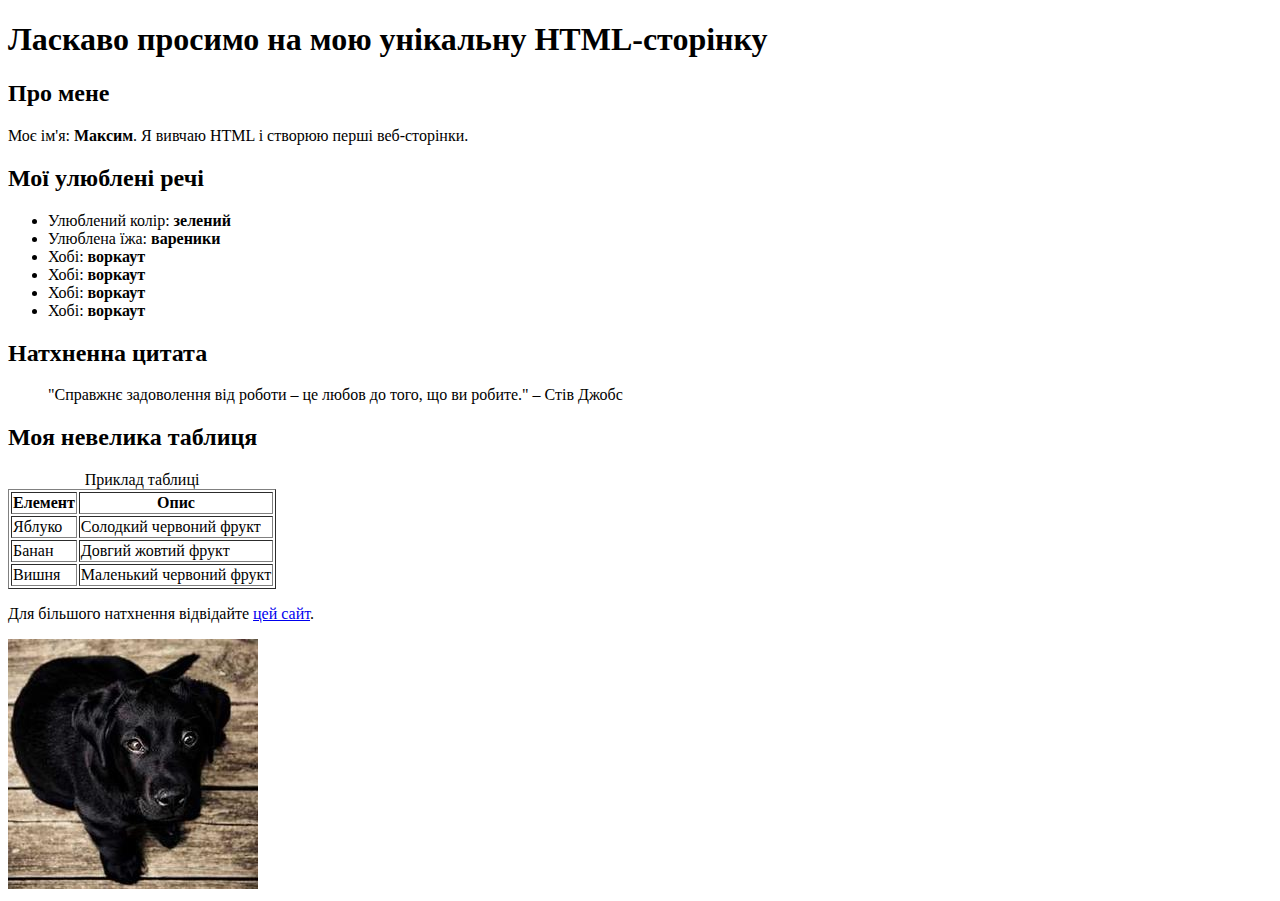
<file: Lab1/index.html>
<!DOCTYPE html>
<html lang="uk">

<head>
  <meta charset="UTF-8">
  <meta name="viewport" content="width=device-width, initial-scale=1.0">
  <title>Моя унікальна HTML-сторінка</title>
</head>

<body>
  <h1>Ласкаво просимо на мою унікальну HTML-сторінку</h1>

  <h2>Про мене</h2>
  <p>Моє ім'я: <b>Максим</b>. Я вивчаю HTML і створюю перші веб-сторінки.</p>

  <h2>Мої улюблені речі</h2>
  <ul>
    <li>Улюблений колір: <b>зелений</b></li>
    <li>Улюблена їжа: <b>вареники</b></li>
    <li>Хобі: <b>воркаут</b></li>
    <li>Хобі: <b>воркаут</b></li>
    <li>Хобі: <b>воркаут</b></li>
    <li>Хобі: <b>воркаут</b></li>
  </ul>

  <h2>Натхненна цитата</h2>
  <blockquote>
    "Справжнє задоволення від роботи – це любов до того, що ви робите." – Стів Джобс
  </blockquote>

  <h2>Моя невелика таблиця</h2>
  <table border="1">
    <caption>Приклад таблиці</caption>
    <thead>
      <tr>
        <th>Елемент</th>
        <th>Опис</th>
      </tr>
    </thead>
    <tbody>
      <tr>
        <td>Яблуко</td>
        <td>Солодкий червоний фрукт</td>
      </tr>
      <tr>
        <td>Банан</td>
        <td>Довгий жовтий фрукт</td>
      </tr>
      <tr>
        <td>Вишня</td>
        <td>Маленький червоний фрукт</td>
      </tr>
    </tbody>
  </table>

  <p>Для більшого натхнення відвідайте <a href="https://google.com">цей сайт</a>.</p>
  <img src="237-250x250.jpg" alt="dog">
</body>

</html>
</file>
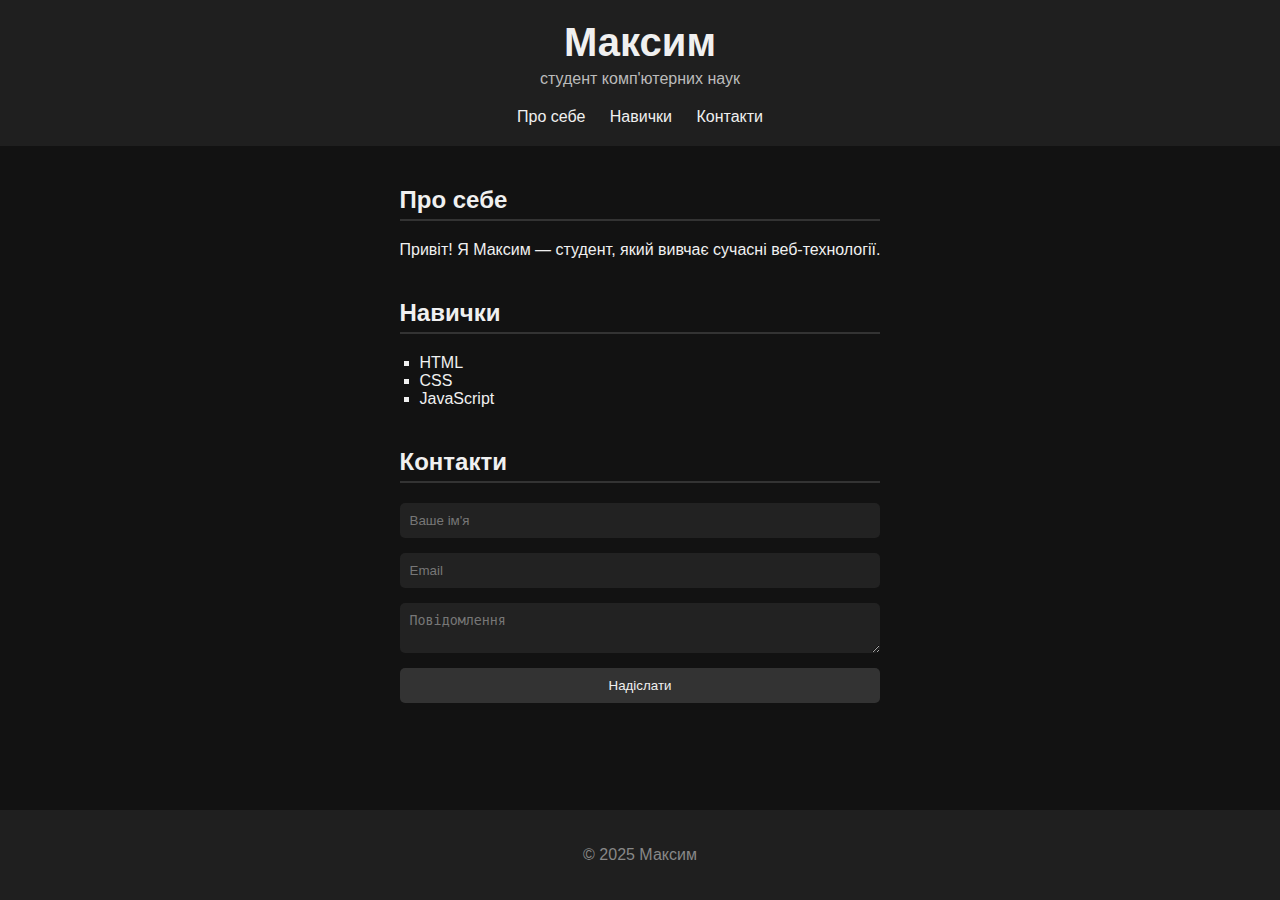
<file: lab10/index.html>
<!DOCTYPE html>
<html lang="uk">

<head>
  <meta charset="UTF-8">
  <meta name="viewport" content="width=device-width, initial-scale=1">
  <title>Максим — сайт-візитка</title>
  <link rel="stylesheet" href="style.css">
</head>

<body>

  <header>
    <h1>Максим</h1>
    <p>студент комп'ютерних наук</p>
    <nav>
      <a href="#about">Про себе</a>
      <a href="#skills">Навички</a>
      <a href="#contact">Контакти</a>
    </nav>
  </header>

  <main>
    <section id="about">
      <h2>Про себе</h2>
      <p>Привіт! Я Максим — студент, який вивчає сучасні веб-технології.</p>
    </section>

    <section id="skills">
      <h2>Навички</h2>
      <ul>
        <li>HTML</li>
        <li>CSS</li>
        <li>JavaScript</li>
      </ul>
    </section>

    <section id="contact">
      <h2>Контакти</h2>
      <form id="contactForm">
        <input type="text" id="name" placeholder="Ваше ім'я">
        <input type="email" id="email" placeholder="Email">
        <textarea id="message" placeholder="Повідомлення"></textarea>
        <button type="submit">Надіслати</button>
      </form>
    </section>
  </main>

  <footer>
    <p>&copy; 2025 Максим</p>
  </footer>

  <script src="script.js"></script>
</body>

</html>
</file>
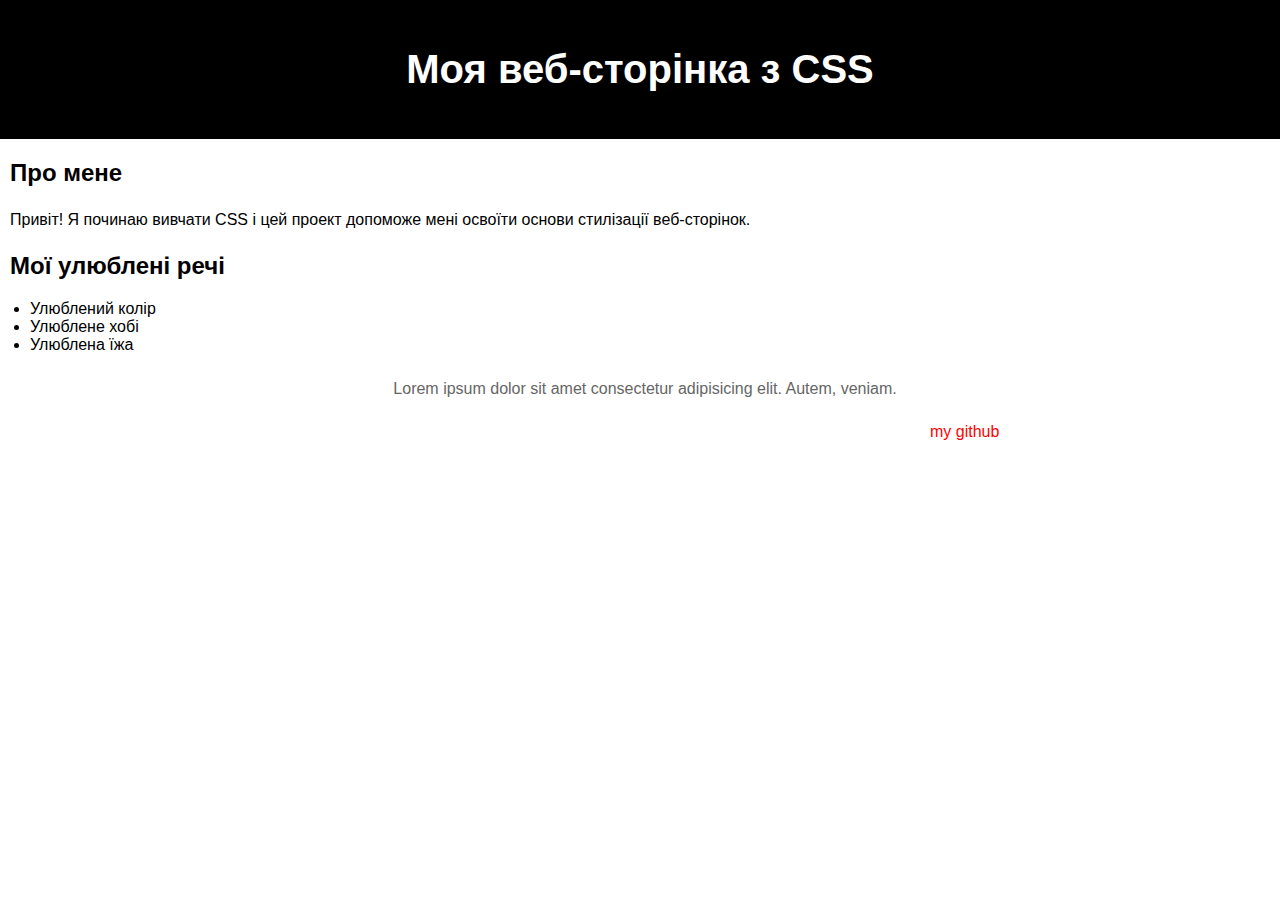
<file: lab2/index.html>
<!DOCTYPE html>
<html lang="uk">

<head>
  <meta charset="UTF-8">
  <meta name="viewport" content="width=device-width, initial-scale=1.0">
  <title>Лабораторна робота 2: Основи CSS</title>
  <link rel="stylesheet" href="styles.css">
</head>

<body>
  <header>
    <h1>Моя веб-сторінка з CSS</h1>
  </header>
  <main>
    <section>
      <h2>Про мене</h2>
      <p>Привіт! Я починаю вивчати CSS і цей проект допоможе мені освоїти основи стилізації веб-сторінок.</p>
    </section>
    <section>
      <h2>Мої улюблені речі</h2>
      <ul>
        <li>Улюблений колір</li>
        <li>Улюблене хобі</li>
        <li>Улюблена їжа</li>
      </ul>
    </section>
    <section>
      <p class="special-p">Lorem ipsum dolor sit amet consectetur adipisicing elit. Autem, veniam. </p>
      <a class="special-link" href="https://github.com/proxima2">my github</a>
    </section>
  </main>
</body>
</html>
</file>
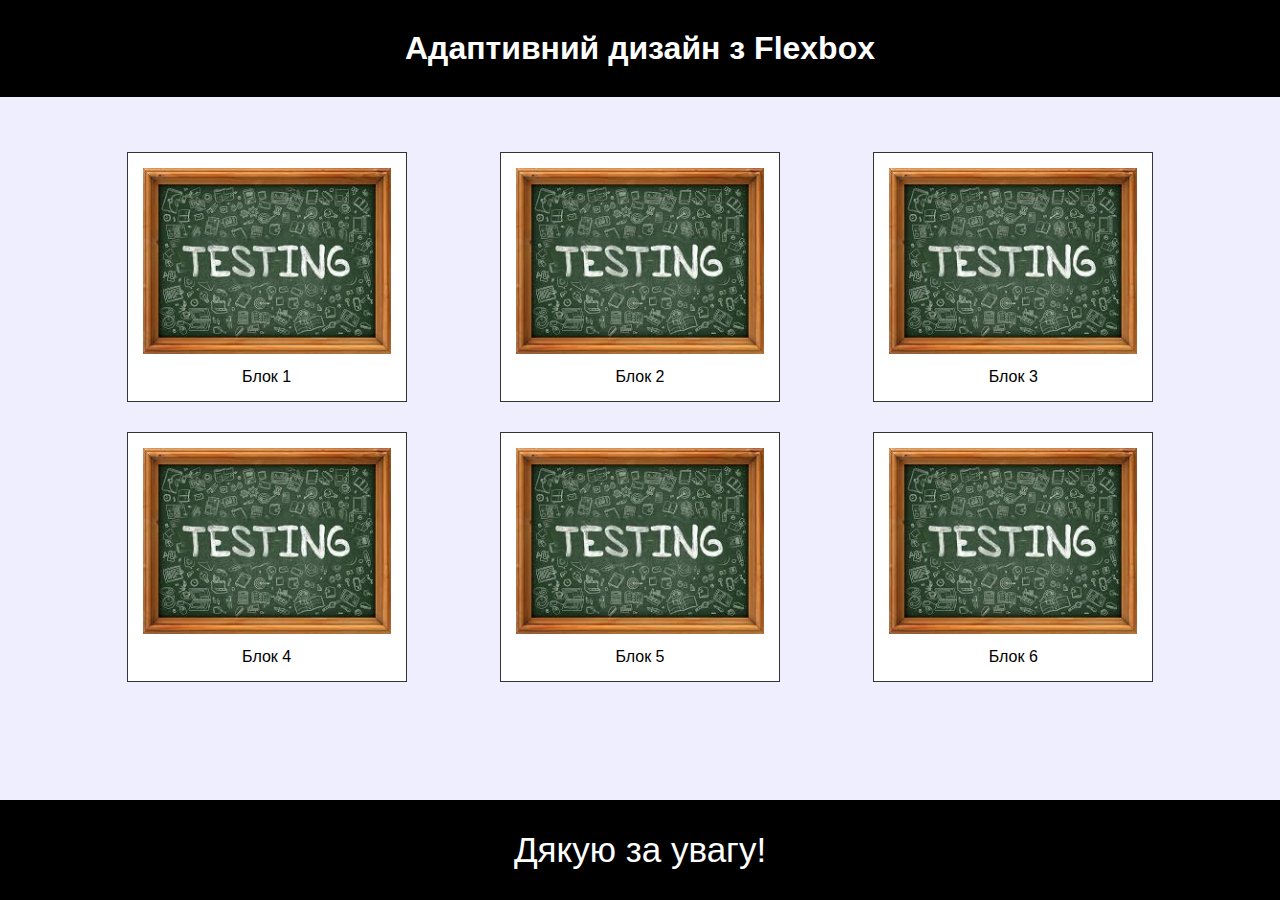
<file: lab3/index.html>
<!DOCTYPE html>
<html lang="uk">

<head>
  <meta charset="UTF-8">
  <meta name="viewport" content="width=device-width, initial-scale=1.0">
  <title>Лабораторна робота 3: Flexbox та Box Model</title>
  <link rel="stylesheet" href="styles.css">
</head>

<body>
  <header>
    <h1 class="title">Адаптивний дизайн з Flexbox</h1>
  </header>
  <main>
    <div class="container">
      <div class="box">
        <img class="box-img" src="images/test-img.jpg" alt="">
        Блок 1
      </div>
      <div class="box">
        <img class="box-img" src="images/test-img.jpg" alt="">
        Блок 2
      </div>
      <div class="box">
        <img class="box-img" src="images/test-img.jpg" alt="">
        Блок 3
      </div>
      <div class="box">
        <img class="box-img" src="images/test-img.jpg" alt="">
        Блок 4
      </div>
      <div class="box">
        <img class="box-img" src="images/test-img.jpg" alt="">
        Блок 5
      </div>
      <div class="box">
        <img class="box-img" src="images/test-img.jpg" alt="">
        Блок 6
      </div>
      
    </div>
  </main>
  <footer>
    <p>Дякую за увагу!</p>
  </footer>
</body>

</html>
</file>
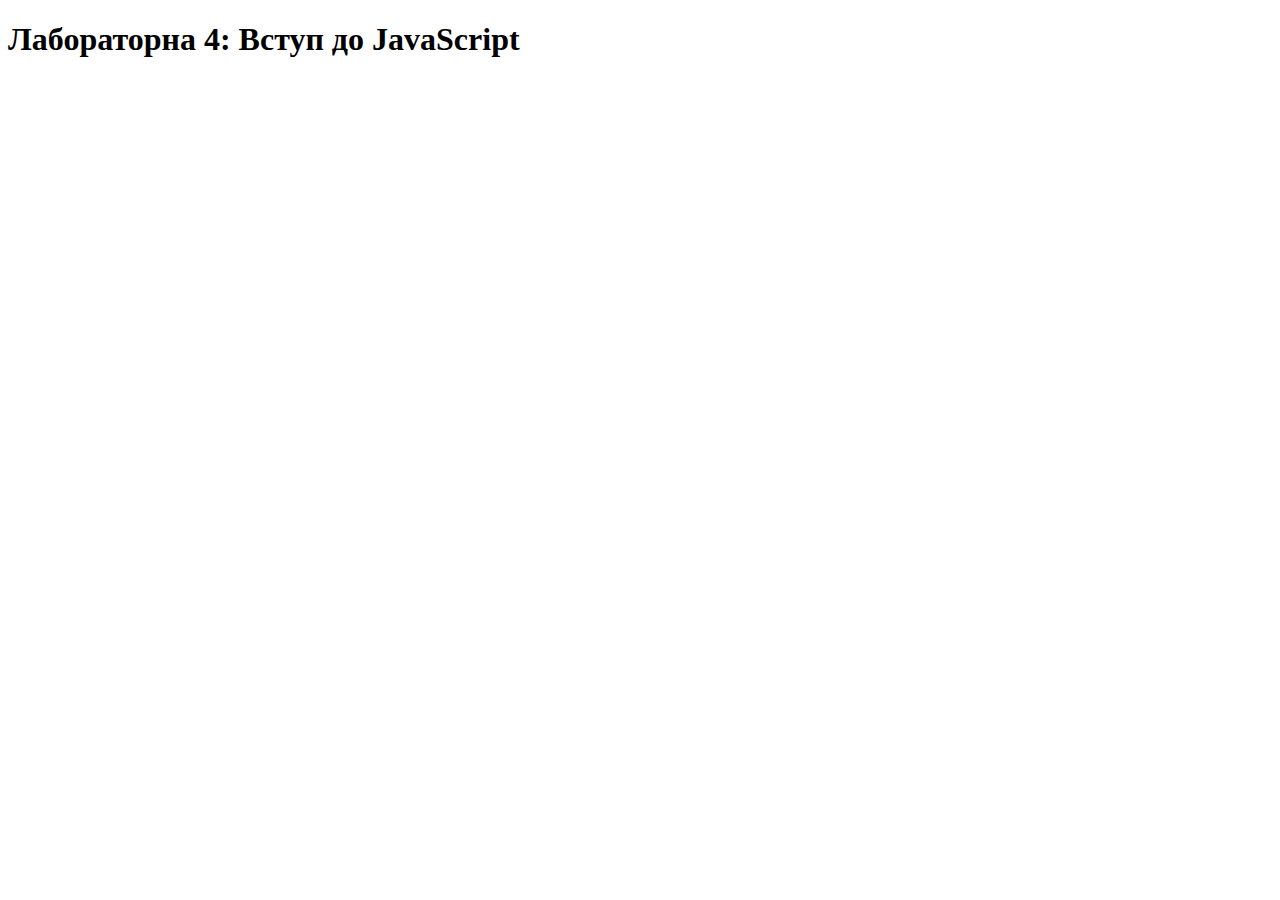
<file: lab4/index.html>
<!DOCTYPE html>
<html lang="uk">

<head>
  <meta charset="UTF-8">
  <title>Лабораторна 4</title>
</head>

<body>
  <h1>Лабораторна 4: Вступ до JavaScript</h1>
  <script>
    var name = prompt("Введіть ім'я");
    alert("Привіт, " + name + "!");

    var a = prompt("Перше число");
    var b = prompt("Друге число");
    var v = prompt("Номер варіанту");

    a = parseFloat(a);
    b = parseFloat(b);
    v = parseInt(v);

    if (v % 2 === 0) {
      alert("Сума: " + (a + b) + ", Різниця: " + (a - b));
    } else {
      if (b != 0) {
        alert("Добуток: " + (a * b) + ", Частка: " + (a / b));
      } else {
        alert("Ділення на нуль неможливе");
      }
    }

    const myAge = 18; 
    const currentYear = 2025;

    const birthYear = prompt("Введіть свій рік народження:");
    const userAge = currentYear - parseInt(birthYear);

    const ageDifference = Math.abs(userAge - myAge);

    if (userAge > myAge) {
      alert("Ваш вік: " + userAge + ". Ви старший на " + ageDifference + " років.");
    } else if (userAge < myAge) {
      alert("Ваш вік: " + userAge + ". Ви молодший на " + ageDifference + " років.");
    } else {
      alert("Ваш вік: " + userAge + ". Ми одного віку!");
    }

  </script>
</body>

</html>
</file>
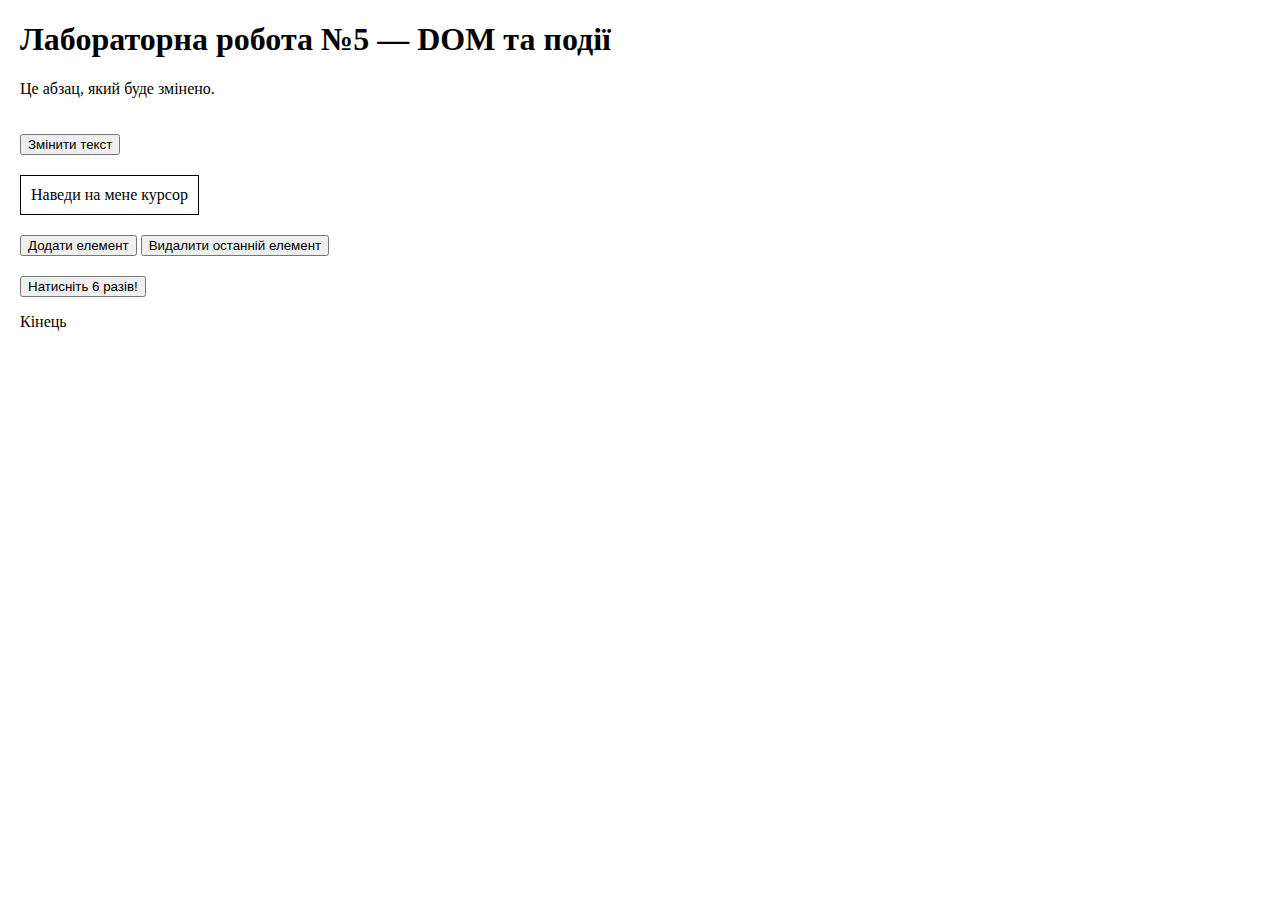
<file: lab5/index.html>
<!DOCTYPE html>
<html lang="uk">
<head>
  <meta charset="UTF-8">
  <title>Лабораторна робота №5</title>
  <link rel="stylesheet" href="styles.css">
</head>
<body>
  <header>
    <h1>Лабораторна робота №5 — DOM та події</h1>
  </header>
  <main>
    <p id="text">Це абзац, який буде змінено.</p>
    <button id="changeText">Змінити текст</button>
    <div id="hoverArea">
      Наведи на мене курсор
    </div>
    <div>
      <button id="addElement">Додати елемент</button>
      <button id="removeElement">Видалити останній елемент</button>
      <div id="dynamic-container"></div>
    </div>
    <div>
      <button id="clickCounter">Натисніть 6 разів!</button>
    </div>
  </main>
  <footer>
    <p>Кінець</p>
  </footer>
  <script src="main.js"></script>
</body>
</html>
</file>
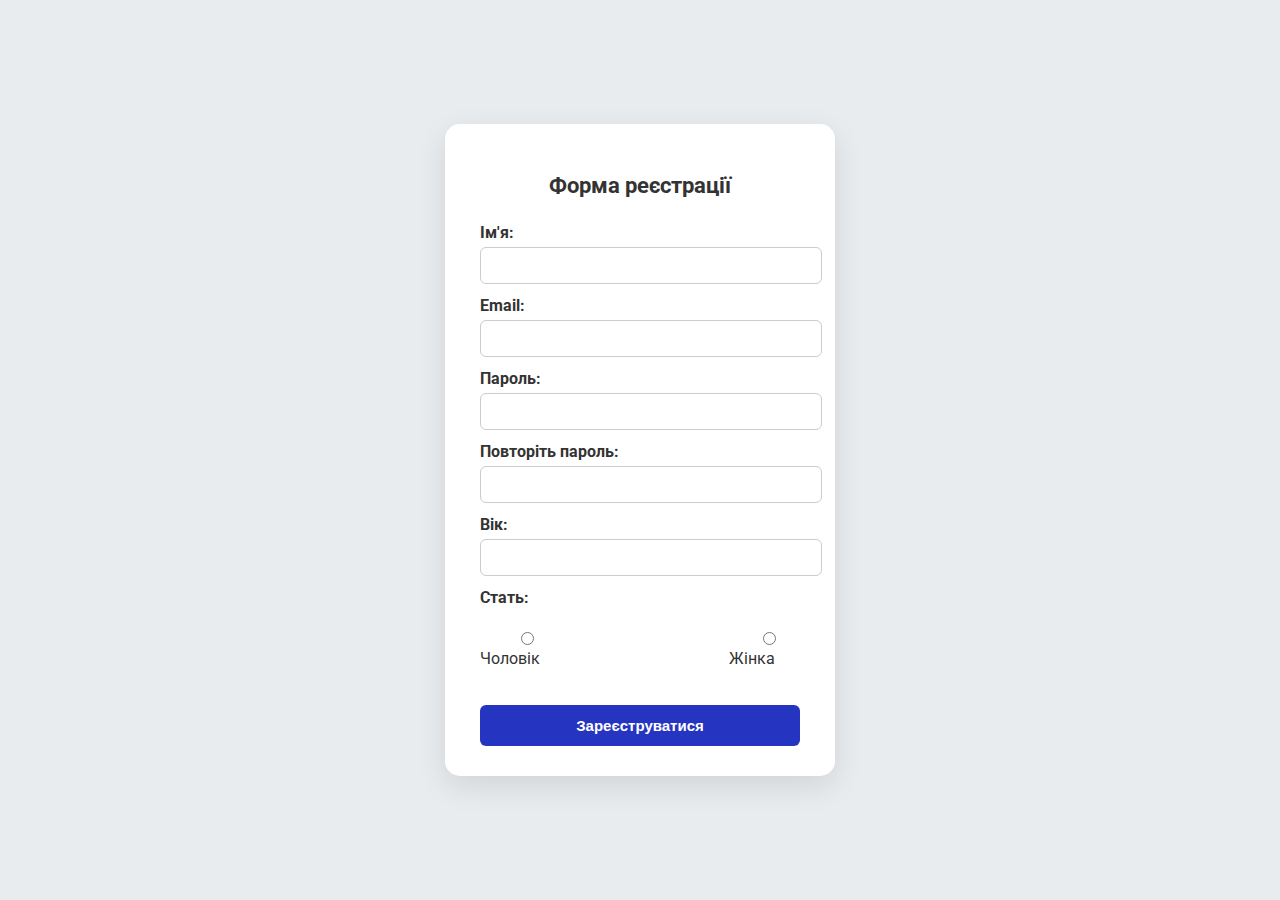
<file: lab6/index.html>
<!DOCTYPE html>
<html lang="uk">
<head>
  <meta charset="UTF-8">
  <title>Форма реєстрації</title>
  <link rel="stylesheet" href="style.css">
</head>
<body>
  <div class="form-container">
    <h2>Форма реєстрації</h2>
    <form id="registrationForm">
      <label for="name">Ім'я:</label>
      <input type="text" id="name" required>

      <label for="email">Email:</label>
      <input type="email" id="email" required>

      <label for="password">Пароль:</label>
      <input type="password" id="password" required>

      <label for="confirmPassword">Повторіть пароль:</label>
      <input type="password" id="confirmPassword" required>

      <label for="age">Вік:</label>
      <input type="number" id="age" required>

      <label>Стать:</label>

      <div class="radio-group">
        <label><input type="radio" name="gender" value="male"> Чоловік</label>
        <label><input type="radio" name="gender" value="female"> Жінка</label>
      </div>
      
      <div id="errorMessages" class="error"></div>
      <button type="submit">Зареєструватися</button>
    </form>
  </div>
  <script src="script.js"></script>
</body>
</html>
</file>
<file: lab10/style.css>
/* Загальні стилі */
html,
body {
  height: 100%;
  margin: 0;
  font-family: Arial, sans-serif;
  background-color: #121212;
  color: #f0f0f0;
}

body {
  display: flex;
  flex-direction: column;
}

/* Хедер */
header {
  text-align: center;
  padding: 20px;
  background-color: #1f1f1f;
}

header h1 {
  margin: 0;
  font-size: 2.5em;
}

header p {
  margin: 5px 0 20px;
  color: #bbb;
}

nav a {
  color: #f0f0f0;
  margin: 0 10px;
  text-decoration: none;
}

nav a:hover {
  text-decoration: underline;
}

/* Основний контент */
main {
  flex: 1;
  max-width: 800px;
  margin: 20px auto;
  padding: 0 15px;
}

section {
  margin-bottom: 40px;
}

h2 {
  border-bottom: 2px solid #333;
  padding-bottom: 5px;
}

ul {
  list-style: square;
  padding-left: 20px;
}

form {
  display: flex;
  flex-direction: column;
}

form input,
form textarea {
  margin-bottom: 15px;
  padding: 10px;
  border: none;
  border-radius: 5px;
  background-color: #222;
  color: #f0f0f0;
}

form input::placeholder,
form textarea::placeholder {
  color: #777;
}

form button {
  padding: 10px;
  background-color: #333;
  border: none;
  border-radius: 5px;
  color: #f0f0f0;
  cursor: pointer;
}

form button:hover {
  background-color: #444;
}

footer {
  text-align: center;
  padding: 20px;
  background-color: #1f1f1f;
  color: #888;
}
</file>
<file: lab2/styles.css>
/* Основні стилі для сторінки */

/* Стилізація всього тіла сторінки */
body {
  font-family: 'Franklin Gothic Medium', 'Arial Narrow', Arial, sans-serif;
  background-color: #ffffff;
  color: #000000;
  margin: 0;
  padding: 0;
}

/* Стилізація заголовка */
header {
  background-color: #000000;
  color: #fff;
  text-align: center;
  padding: 20px;
}

/* Стилізація заголовків */
h1 {
  font-size: 2.5em;
}

h2 {
  color: #000000;
  margin-top: 20px;
}

/* Стилізація абзаців */
p {
  line-height: 1.6;
  margin: 15px 0;
}

/* Стилізація списків */
ul {
  list-style-type: disc;
  padding-left: 20px;
}

main{
  margin-left: 10px;
}

.special-p{
  color: #666;
  text-align: center;
  padding: 6px;
}

.special-link{
  text-decoration: none;
  color: #ff0000;
  margin-left: 920px;
}
</file>
<file: lab3/styles.css>
* {
  box-sizing: border-box;
  margin: 0;
  padding: 0;
}

html,
body {
  height: 100%;
  margin: 0;
}

body {
  font-family: Arial, sans-serif;
  background-color: #eef;
  display: flex;
  flex-direction: column;
}

header {
  background-color: #000000;
  color: #fff;
  text-align: center;
  padding: 30px 0px;
}

main {
  flex: 1;
}

footer {
  background-color: #000000;
  color: #fff;
  text-align: center;
  padding: 30px 0px;
  font-size: 35px;
}

.container {
  display: flex;
  flex-wrap: wrap;
  justify-content: space-around;
  padding: 40px;
  max-width: 1200px;
  margin: 0 auto;
  align-items: center;
}

.box {
  background-color: #fff;
  border: 1px solid #333;
  padding: 15px;
  width: 280px;
  margin: 15px;
  text-align: center;
}

.box-img {
  width: 100%;
  height: auto;
  margin-bottom: 10px;
}

.box p {
  font-size: 14px;
  color: #333;
}

@media (max-width: 768px) {
  .box {
    width: 70%;
  }
}

@media (max-width: 440px) {
  .box {
    width: 80%;
  }
}
</file>
<file: lab5/styles.css>
body {
  margin: 20px;
}

.highlight {
  background-color: rgb(255, 0, 0);
}

#dynamic-container p {
  margin: 5px 0;
}

#hoverArea {
  margin-top: 20px;
  padding: 10px;
  border: 1px solid black;
  width: fit-content;
}

button {
  margin-top: 20px;
}
</file>
<file: lab6/style.css>
@import url('https://fonts.googleapis.com/css2?family=Roboto&display=swap');

body {
  font-family: 'Roboto', sans-serif;
  background-color: #e9ecef;
  display: flex;
  justify-content: center;
  align-items: center;
  height: 100vh;
  margin: 0;
}

.form-container {
  background-color: white;
  padding: 30px 35px;
  border-radius: 15px;
  box-shadow: 0 10px 30px rgba(0, 0, 0, 0.1);
  width: 320px;
  transition: transform 0.3s ease;
}

.form-container:hover {
  transform: scale(1.02);
}

h2 {
  text-align: center;
  margin-bottom: 25px;
  font-size: 22px;
  color: #333;
}

label {
  display: block;
  margin-top: 12px;
  font-weight: bold;
  color: #333;
}

input {
  width: 100%;
  padding: 10px;
  margin-top: 5px;
  border: 1px solid #ccc;
  border-radius: 6px;
  transition: border-color 0.3s ease;
}

input:focus {
  border-color: #1238e4;
  outline: none;
}

.radio-group {
  display: flex;
  justify-content: space-between;
  margin-top: 8px;
}

.radio-group label {
  font-weight: normal;
}

button {
  width: 100%;
  margin-top: 25px;
  padding: 12px;
  background-color: #2535c2;
  border: none;
  color: white;
  font-weight: bold;
  border-radius: 6px;
  cursor: pointer;
  transition: background-color 0.3s ease;
  font-size: 15px;
}

button:hover {
  background-color: #218838;
}

.error {
  color: red;
  font-size: 0.9em;
  margin-top: 12px;
}
</file>
